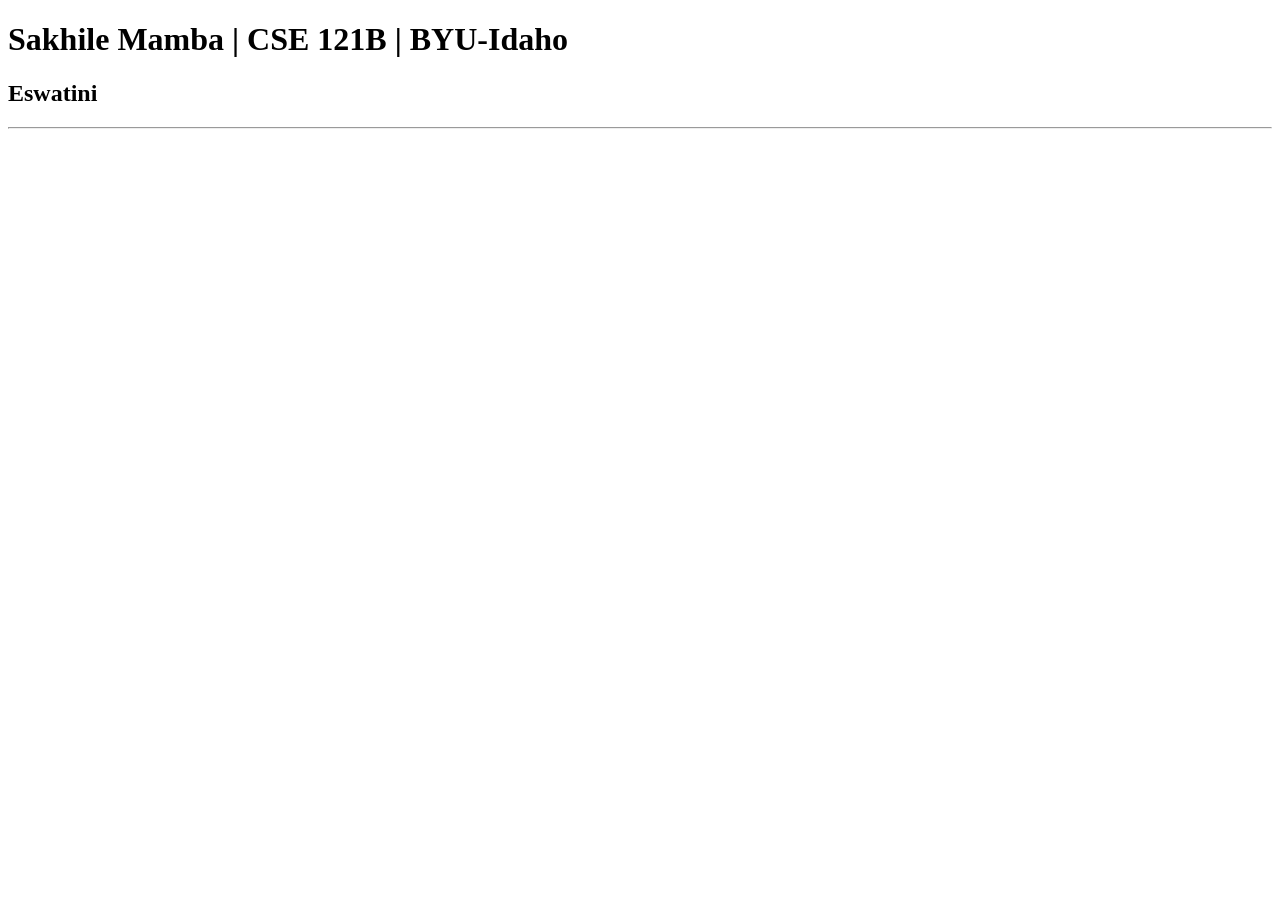
<file: test.html>
<!DOCTYPE html>
<html lang="en">
<head>
    <meta charset="UTF-8">
    <meta name="viewport" content="width=device-width, initial-scale=1.0">
    <title>Sakhile Mamba | CSE 121B | BYU-Idaho</title>
</head>
<body>
    <h1>Sakhile Mamba | CSE 121B | BYU-Idaho</h1>
    <h2>Eswatini</h2>
    <hr>
</body>
</html>
</file>
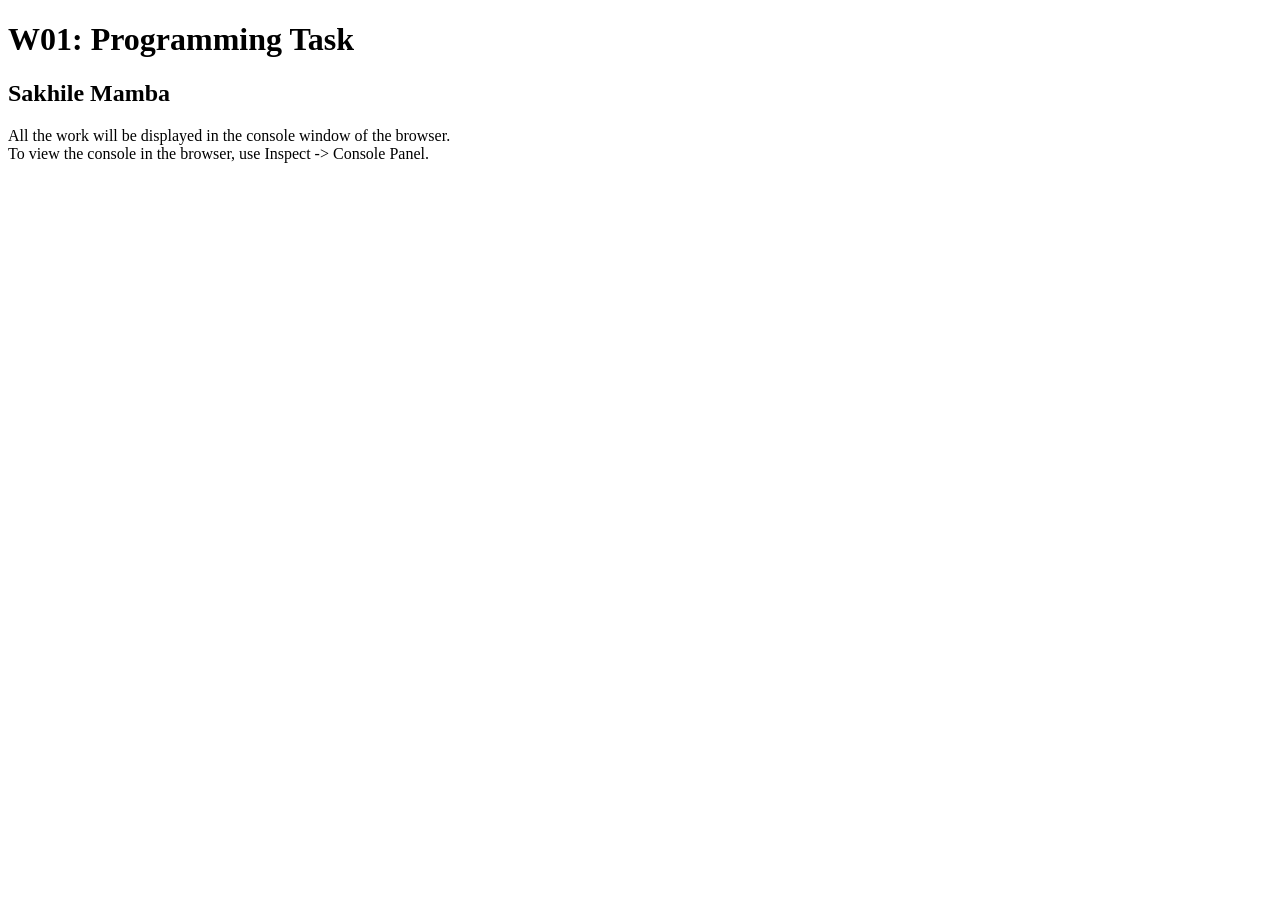
<file: w01-task.html>
<!DOCTYPE html>
<html lang="en">

<head>
  <meta charset="UTF-8">
  <meta name="viewport" content="width=device-width, initial-scale=1.0">
  <title>W01: Programming Task</title>
</head>

<body>
  <h1>W01: Programming Task</h1>
  <h2>Sakhile Mamba</h2>
  <p>All the work will be displayed in the console window of the browser.
    <br>To view the console in the browser, use Inspect -> Console Panel.
  </p>

  <script src="w01-task.js"></script>

</body>
</html>
</file>
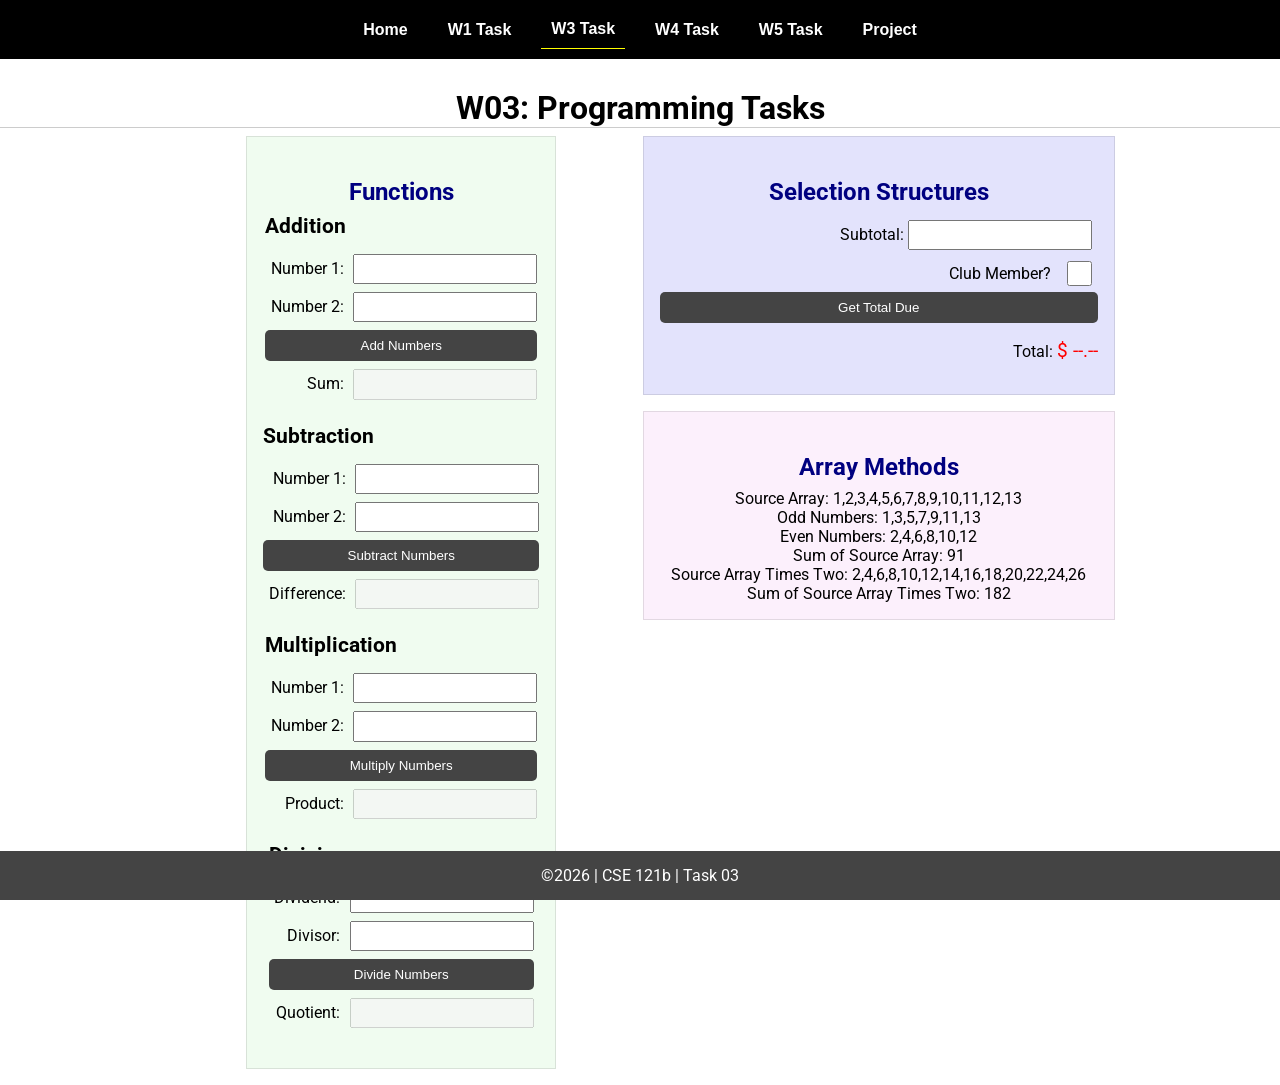
<file: w03-task.html>
<!DOCTYPE html>
<html lang="en">

<head>
    <meta charset="UTF-8">
    <meta name="viewport" content="width=device-width, initial-scale=1.0">
    <title>CSE 121b | W03: Programming Tasks</title>
    <link rel="preconnect" href="https://fonts.googleapis.com">
    <link rel="preconnect" href="https://fonts.gstatic.com" crossorigin>
    <link href="https://fonts.googleapis.com/css2?family=Roboto:wght@400;600&display=swap"
        rel="stylesheet">
    <link rel="stylesheet" href="styles/main.css">
</head>

<body>
    <nav>
        <ul id="menu">
            <li><a id="toggleMenu">&equiv;</a></li>
            <li><a href="index.html">Home</a></li>
            <li><a href="w01-task.html">W1 Task</a></li>
            <li><a href="w03-task.html" class="active">W3 Task</a></li>
            <li><a href="w04-task.html">W4 Task</a></li>
            <li><a href="w05-task.html">W5 Task</a></li>
            <li><a href="project.html">Project</a></li>
        </ul>
    </nav>>
    <header>
        <h1>W03: Programming Tasks</h1>
    </header>
    <main id="task3">
        <section id="section1">
            <h2>Functions</h2>
            <article>
                <h3>Addition</h3>
                <div>
                    <label for="add1">Number 1:</label>
                    <input type="text" id="add1" name="add1">
                </div>
                <div>
                    <label for="add2">Number 2:</label>
                    <input type="text" id="add2" name="add2">
                </div>
                <div>
                    <input type="button" id="addNumbers" value="Add Numbers">
                </div>
                <div>
                    <label for="sum">Sum:</label>
                    <input type="text" id="sum" name="sum" disabled>
                </div>
            </article>
            <article>
                <h3>Subtraction</h3>
                <div>
                    <label for="subtract1">Number 1:</label>
                    <input type="text" id="subtract1" name="subtract1">
                </div>
                <div>
                    <label for="subtract2">Number 2:</label>
                    <input type="text" id="subtract2" name="subtract2">
                </div>
                <div>
                    <input type="button" id="subtractNumbers" value="Subtract Numbers">
                </div>
                <div>
                    <label for="difference">Difference:</label>
                    <input type="text" id="difference" name="difference" disabled>
                </div>
            </article>
            <article>
                <h3>Multiplication</h3>
                <div>
                    <label for="factor1">Number 1:</label>
                    <input type="text" id="factor1" name="factor1">
                </div>
                <div>
                    <label for="factor2">Number 2:</label>
                    <input type="text" id="factor2" name="factor2">
                </div>
                <div>
                    <input type="button" id="multiplyNumbers" value="Multiply Numbers">
                </div>
                <div>
                    <label for="product">Product:</label>
                    <input type="text" id="product" name="product" disabled>
                </div>
            </article>
            <article>
                <h3>Division</h3>
                <div>
                    <label for="dividend">Dividend:</label>
                    <input type="text" id="dividend" name="dividend">
                </div>
                <div>
                    <label for="divisor">Divisor:</label>
                    <input type="text" id="divisor" name="divisor">
                </div>
                <div>
                    <input type="button" id="divideNumbers" value="Divide Numbers">
                </div>
                <div>
                    <label for="quotient">Quotient:</label>
                    <input type="text" id="quotient" name="quotient" disabled>
                </div>
            </article>
        </section>
        <div>
            <section id="section2">
                <h2>Selection Structures</h2>
                <label class="right">Subtotal:
                    <input type="number" id="subtotal" size="5">
                </label>
                <label class="middle right">
                    Club Member?
                    <input type="checkbox" id="member">
                </label>
                <div class="right">
                    <input type="button" id="getTotal" value="Get Total Due">
                </div>
                <div class="right">Total:
                    <span class="larger" id="total">$ --.--</span>
                </div>
            </section>
            <section id="section3">
                <h2>Array Methods</h2>
                <p>
                    Source Array: <span id="array"></span>
                </p>
                <p>
                    Odd Numbers: <span id="odds"></span>
                </p>
                <p>
                    Even Numbers: <span id="evens"></span>
                </p>
                <p>
                    Sum of Source Array: <span id="sumOfArray"></span>
                </p>
                <p>
                    Source Array Times Two: <span id="multiplied"></span>
                </p>
                <p>
                    Sum of Source Array Times Two: <span id="sumOfMultiplied"></span>
                </p>
            </section>
        </div>
    </main>
    <footer>
        &copy;<span id="year"></span> | CSE 121b | Task 03
    </footer>
    <script src="scripts/main.js"></script>
    <script>
        document.getElementById("year").innerHTML = new Date().getFullYear();
    </script>
    <script src="scripts/w03-task.js"></script>
</body>

</html>
</file>
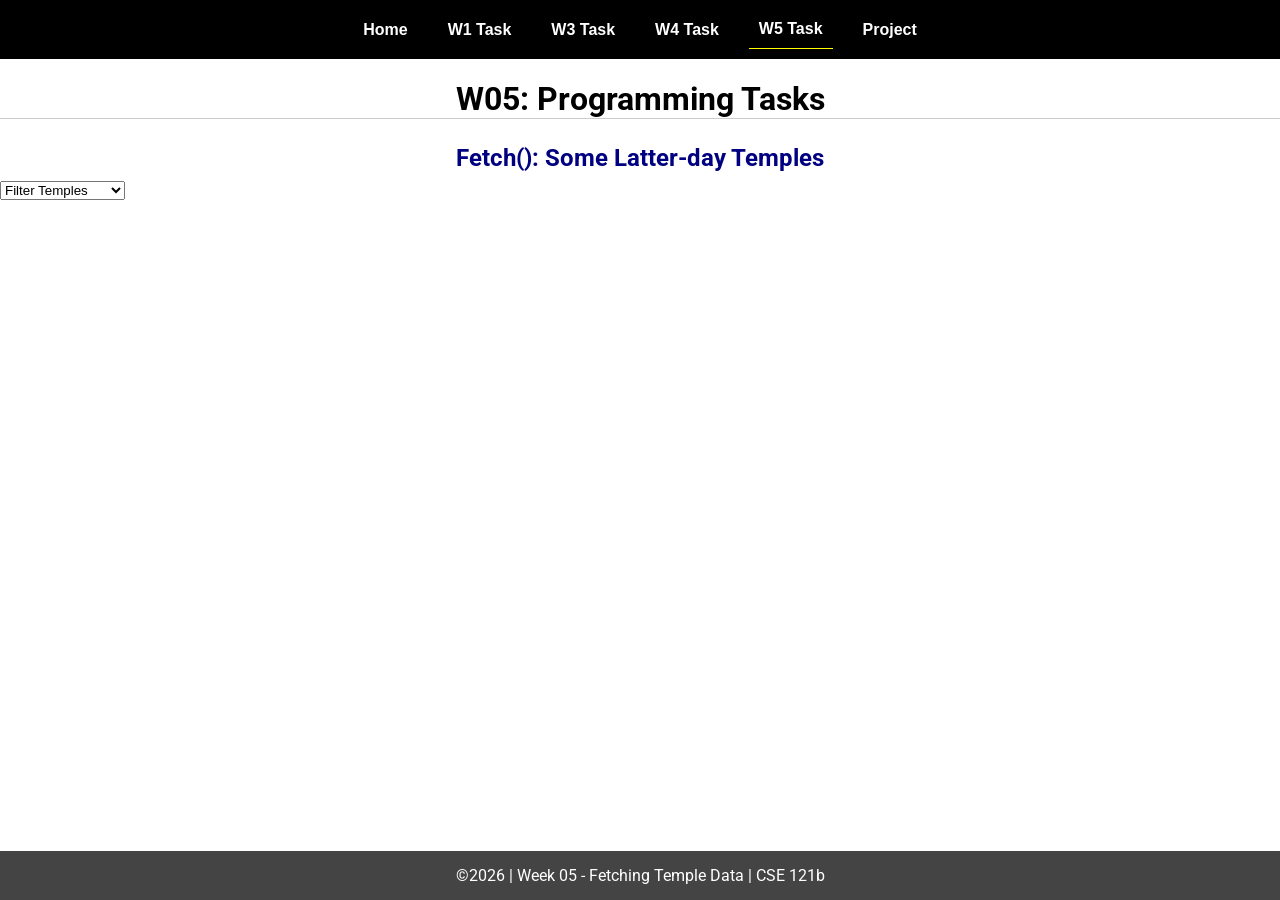
<file: w05-task.html>
<!DOCTYPE html>
<html lang="en">

<head>
  <meta charset="UTF-8">
  <meta name="viewport" content="width=device-width, initial-scale=1.0">
  <title>CSE 121b | W05: Programming Tasks</title>
  <link rel="preconnect" href="https://fonts.googleapis.com">
  <link rel="preconnect" href="https://fonts.gstatic.com" crossorigin>
  <link href="https://fonts.googleapis.com/css2?family=Roboto:wght@400;600&display=swap" rel="stylesheet">
  <link rel="stylesheet" href="styles/main.css">
</head>

<body>
  <nav>
    <ul id="menu">
      <li><a id="toggleMenu">&equiv;</a></li>
      <li><a href="index.html">Home</a></li>
      <li><a href="w01-task.html">W1 Task</a></li>
      <li><a href="w03-task.html">W3 Task</a></li>
      <li><a href="w04-task.html">W4 Task</a></li>
      <li><a href="w05-task.html" class="active">W5 Task</a></li>
      <li><a href="project/project.html">Project</a></li>
    </ul>
  </nav>
  <main id="gridly">
    <h1>W05: Programming Tasks</h1>
    <h2>Fetch(): Some Latter-day Temples</h2>

    <select id="filtered" title="Choose a data filter.">
      <option value="" disabled selected>Filter Temples</option>
      <option value="utah">Utah</option>
      <option value="notutah">Outside of Utah</option>
      <option value="older">Built Before 1950</option>
      <option value="all">No Filter</option>
    </select>

    <div id="temples">
    </div>
  </main>


  <footer>
    &copy;<span id="year"></span> | Week 05 - Fetching Temple Data | CSE 121b
  </footer>
  <script src="scripts/main.js"></script>
  <script>
    document.getElementById("year").innerHTML = new Date().getFullYear();
  </script>
  <script src="scripts/w05-task.js"></script>
</body>

</html>
</file>
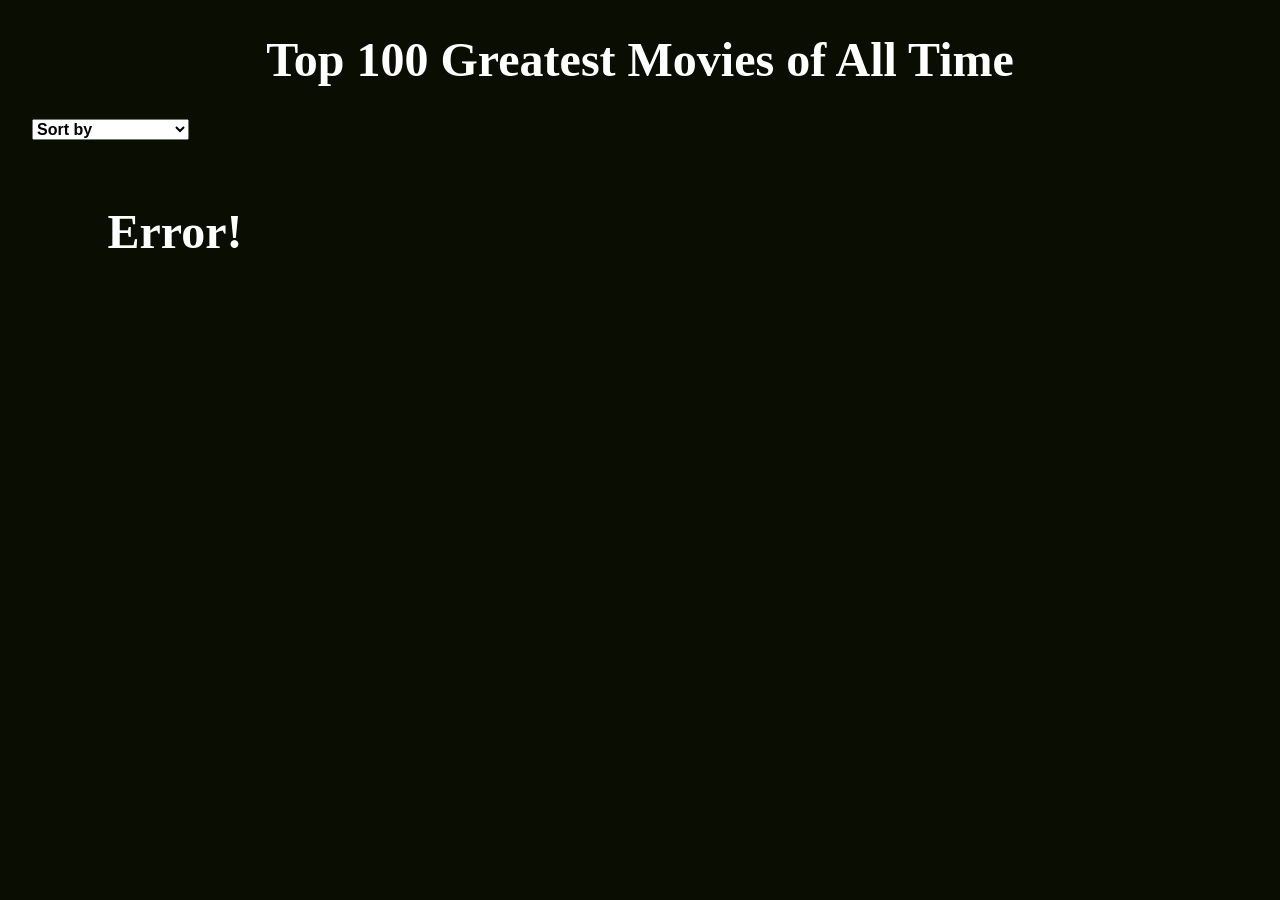
<file: project/project.html>
<!DOCTYPE html>
<html lang="en">

<head>
    <meta charset="UTF-8">
    <meta name="viewport" content="width=device-width, initial-scale=1.0">
    <script src="scripts/project.js" defer></script>
    <link rel="stylesheet" href="styles/project.css">
    <title>Top 100 Movies</title>
</head>

<body>
    <h1>Top 100 Greatest Movies of All Time</h1>
    <select name="sort" id="sort">
        <option value="" disabled selected>Sort by</option>
        <option value="rankUp">Rank Ascending</option>
        <option value="rankDown">Rank Descending</option>
        <option value="dateUp">Year Ascending</option>
        <option value="dateDown">Year Descending</option>
    </select>
    <div id="main">

    </div>
</body>

</html>
</file>
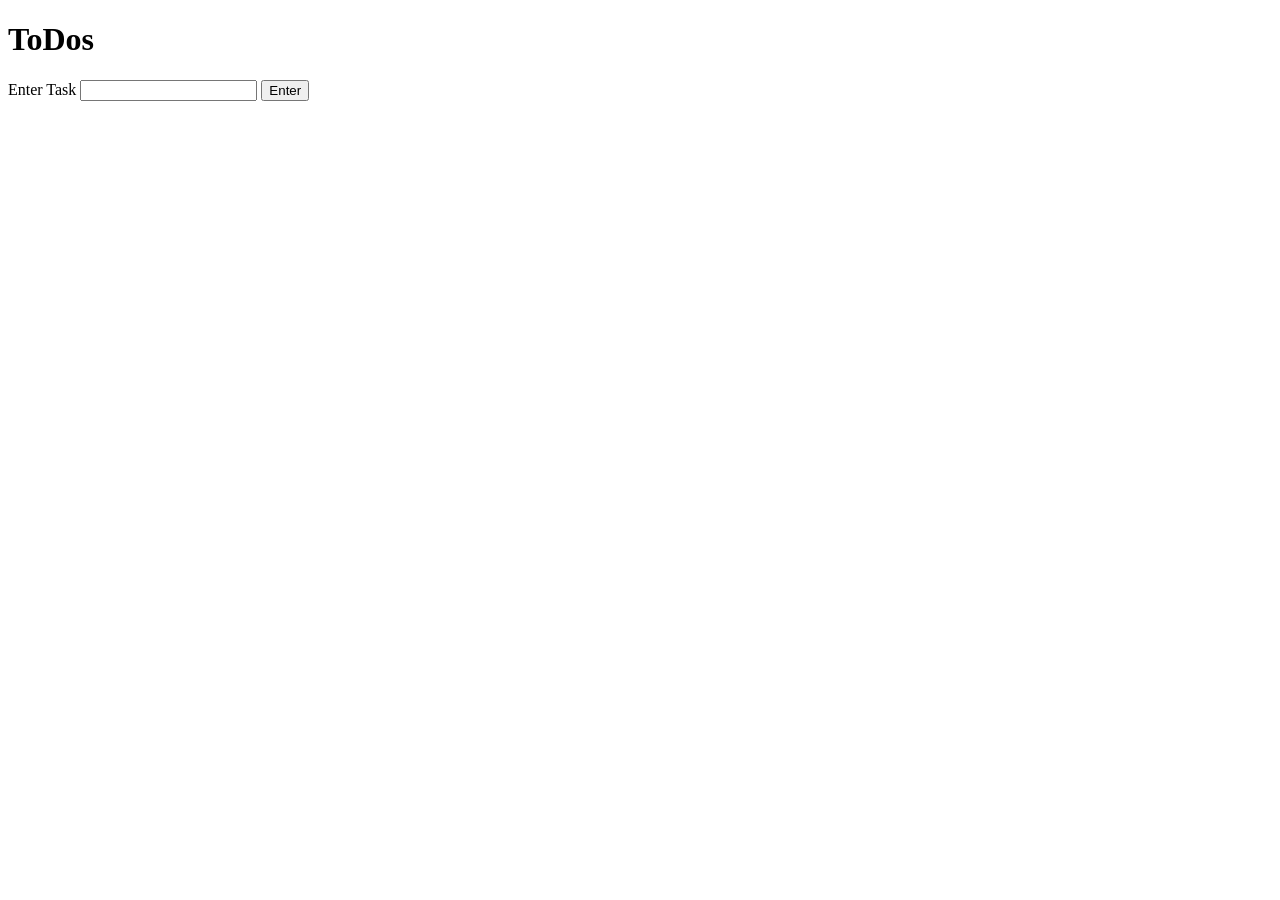
<file: week03/events.html>
<!DOCTYPE html>
<html lang="en">
  <head>
    <meta charset="UTF-8" />
    <meta http-equiv="X-UA-Compatible" content="IE=edge" />
    <meta name="viewport" content="width=device-width, initial-scale=1.0" />
    <title>Events practice: ToDos</title>
    <style>
      .todos {
        width: 300px;
      }
      .todos > li {
        display: flex;
        justify-content: space-between;
        align-items: center;
        border: 1px solid;
        padding: 0.5em;
      }
      .todos p {
        margin: 0;
      }
      .todos span {
        cursor: pointer;
      }
      .strike {
        text-decoration: line-through;
        color: gray;
      }
    </style>
  </head>
  <body>
    <h1>ToDos</h1>
    <section>
      <label for="todo">Enter Task</label>
      <input name="todo" id="todo" />
      <button id="submitTask">Enter</button>
    </section>
    <ul id="todoList" class="todos"></ul>
    <script src="events.js"></script>
  </body>
</html>
</file>
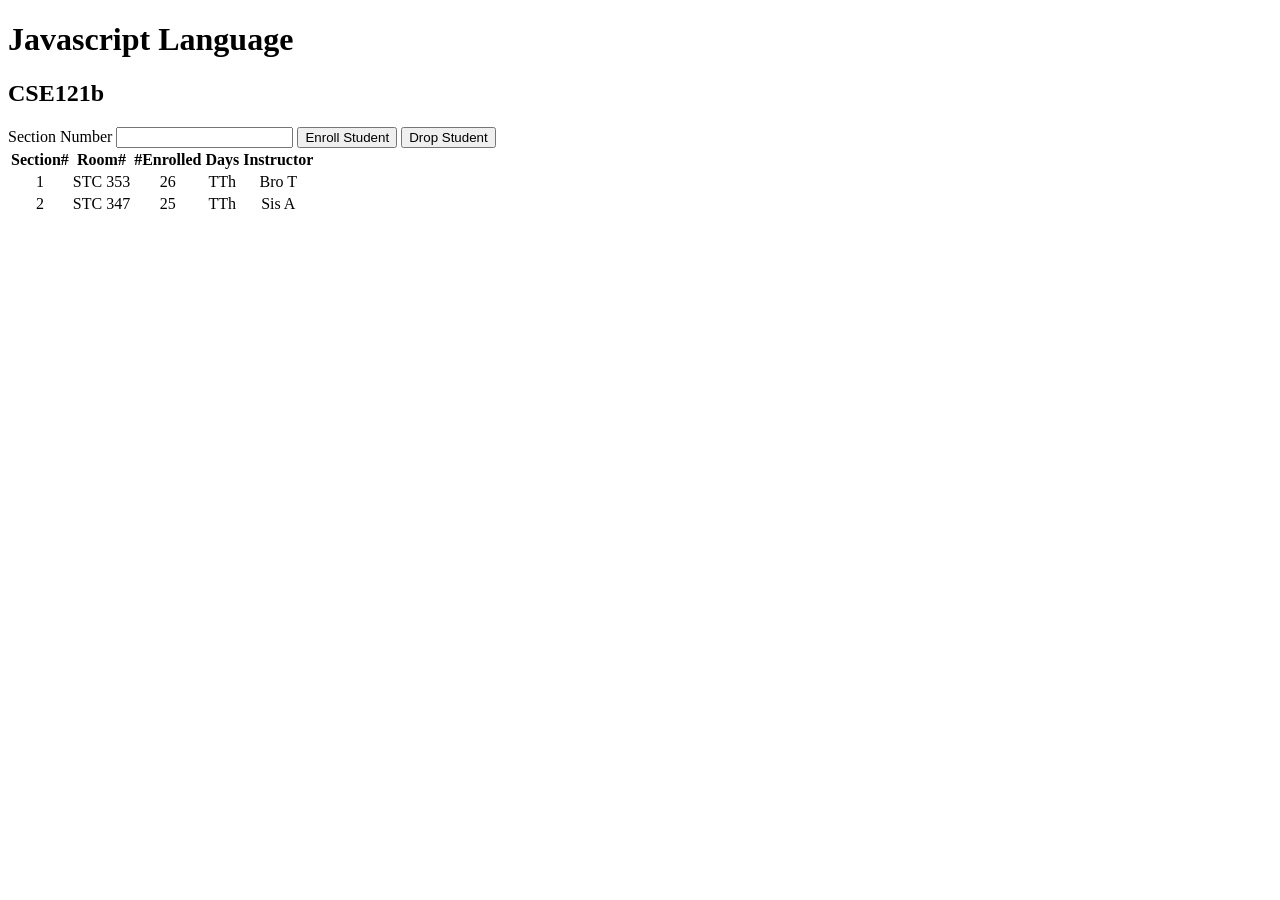
<file: week04/courses.html>
<!DOCTYPE html>
<html lang="en">
  <head>
    <meta charset="UTF-8" />
    <meta http-equiv="X-UA-Compatible" content="IE=edge" />
    <meta name="viewport" content="width=device-width, initial-scale=1.0" />
    <title>Courses and sections</title>
    <script src="courses.js" defer></script>
  </head>
  <body>
    <h1 id="courseName"></h1>
    <h2 id="courseCode"></h2>
    <label for="sectionNumber">Section Number</label>
    <input id="sectionNumber" />
    <button id="enrollStudent">Enroll Student</button>
    <button id="dropStudent">Drop Student</button>

    <table style="text-align: center;">
      <thead>
        <tr>
          <th>Section#</th>
          <th>Room#</th>
          <th>#Enrolled</th>
          <th>Days</th>
          <th>Instructor</th>
        </tr>
      </thead>
      <tbody id="sections"></tbody>
    </table>
  </body>
</html>
</file>
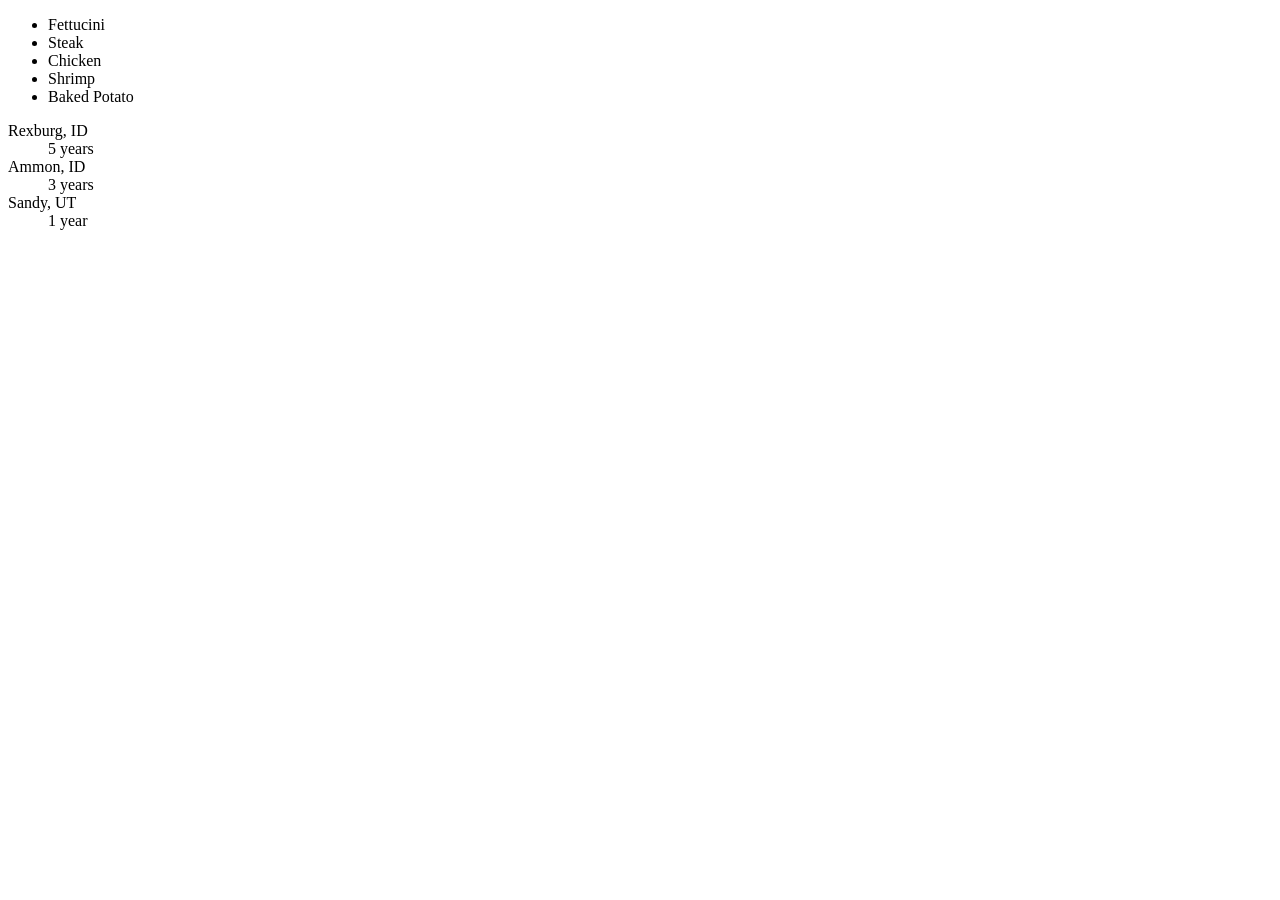
<file: week04/loops.html>
<!DOCTYPE html>
<html>
  <head>
    <title>Loop Activities</title>
    <script src="loops.js" defer></script>
  </head>
  <body>
    <ul id="favorite-foods"></ul>
    <dl id="places-lived"></dl>
  </body>
</html>
</file>
<file: styles/main.css>
/* Universal Selector */
* {
    margin: 0;
    padding: 0;
    box-sizing: border-box;
}

/* HTML Selectors */
body {
    font-family: 'Roboto', Helvetica, sans-serif;
}

nav {
    background-color: black;
    width: 100%;
    position: fixed;
    top: 0;
}

nav ul {
    display: flex;
    flex-direction: column;
    align-items: center;
    max-width: -moz-fit-content;
    max-width: fit-content;
    margin: 0 auto;
}

nav ul li {
    flex: 1 1 auto;
}

nav ul li:first-child {
    display: block;
    font-size: 2rem;
}

nav ul li:first-child a {
    padding: 1px 10px;
}

nav ul li {
    display: none;
    list-style: none;
    margin: 10px;
}

nav ul li a {
    display: block;
    padding: 10px;
    text-decoration: none;
    font-weight: 600;
    color: white;
    text-align: center;
    font-family: 'Arial Narrow', Arial, sans-serif;
}

nav ul li a:hover {
    background-color: #efefef;
    color: black;
}

h1,
h2 {
    text-align: center;
    margin: 1rem 0 .5rem;
}

h1 {
    border-bottom: 1px solid #ccc;
}

#gridly h1 {
    margin-top: 80px;
}

h2 {
    font-size: 1.5rem;
    color: navy;
    text-align: center;
    margin-top: 25px;
}

h3 {
    font-size: 1.3rem;
    margin-bottom: 1rem;
}

header {
    margin-top: 70px;
}

picture {
    margin: 0 auto;
}

picture img {
    width: 240px;
    height: auto;
    border-radius: 5%;
    border: 1px solid #ccc;
    box-shadow: 0 0 30px #777;
}

section {
    display: flex;
    flex-direction: column;
    align-items: center;
    margin: 0 auto 1rem;
    border: 1px solid rgba(0, 0, 0, .1);
    padding: 1rem;
    background-color: #eee;
}

article {
    margin-bottom: 1rem;
}

article div {
    margin-bottom: .5rem;
    text-align: right;
}

label {
    padding: .35rem;
}

input {
    padding: .35rem;
}

input[type="button"] {
    padding: .5rem;
    background-color: #444;
    color: white;
    border: none;
    border-radius: 5px;
    cursor: pointer;
    width: 100%
}

input[type="checkbox"] {
    width: 25px;
    height: 25px;
}

dt {
    font-weight: 700;
}

dt::before {
    content: "🏘️ ";
}

dd {
    margin: 0 0 .5rem 2rem;
    font-size: smaller;
}

footer {
    background-color: #444;
    color: white;
    padding: 15px;
    text-align: center;
    width: 100%;
    position: fixed;
    bottom: 0;
}

/* Class Selectors */
.active {
    border-bottom: 1px solid yellow;
}

.open li {
    display: block;
}

.block {
    display: block;
}

.larger {
    font-size: larger;
    color: red;
}

.right {
    width: 100%;
    text-align: right;
}

.middle {
    display: flex;
    align-items: center;
    justify-content: right;
    gap: 1rem;
}

/* ID Selectors */

#home {
    margin-top: 125px;
    display: grid;
    grid-template-columns: 1fr;
    grid-gap: 20px;
    align-items: center;
    justify-content: center;
}


#section1 {
    background-color: rgb(225, 250, 225, .5);
}

#section2 {
    background-color: rgba(200, 200, 250, 0.5);

}

#section2 div {
    margin-bottom: 1rem;
}

#section3 {
    background-color: rgb(250, 225, 250, .5);
}

#sortBy {
    appearance: none;
    display: flex;
    padding: .5rem;
    background-color: #eee;
    color: #444;
    font-weight: 700;
    margin: 1rem auto;
    width: 200px;
    border: 1px solid rgba(0, 0, 0, .2);
    text-align: center;
}

#sortBy option:disabled {
    font-style: italic;
    padding: 1rem;
    background-color: #111;
    color: #eee;
}

#temples {
    display: grid;
    grid-template-columns: repeat(auto-fit, minmax(320px, 1fr));
    grid-gap: .5rem;
    align-items: center;
    margin-bottom: 3rem;
}

#temples article {
    height: 250px;
    margin: .5rem;
    border: 1px solid rgba(0, 0, 0, .1);
    padding: 1rem;
    background-color: #eee;
    display: flex;
    flex-direction: column;
    align-items: center;
    justify-content: center;
}

#temples h4 {
    color: navy;
    font-size: smaller;
}


#temples img {
    width: 250px;
    height: auto;
    box-shadow: 0 0 30px #777;
    margin: .5rem;
}

/* Media Queries */
@media only screen and (min-width: 32.5em) {
    nav ul {
        flex-direction: row;
    }

    nav ul li:first-child {
        display: none;
    }

    nav ul li {
        display: block;
    }

    section {
        min-width: 300px;
    }

    #home {
        margin: 100px auto 20px;
        grid-template-columns: 250px 1fr;
        max-width: -moz-fit-content;
        max-width: fit-content;
    }

    #task3 {
        display: grid;
        grid-template-columns: 1fr 1fr;
        grid-gap: 5px;
        margin: 0 auto;
        max-width: 950px;
    }

}
</file>
<file: project/styles/project.css>
#main {
    display: grid;
    grid-template-columns: repeat(4, 1fr);
    gap: 1.5em;

}

img {
    width: 100%;
}

h3 {
    margin-top: 0.5em;
    margin-bottom: 0.3em;
}

p {
    margin-top: 0em;
}

body {
    background-color: rgb(10, 13, 2);
    color: white;
    margin: 2em;
}

h1 {
    text-align: center;
    font-size: 3em;
}

select {
    margin-bottom: 2em;
    font-size: 1em;
    font-weight: bold;
}
</file>
